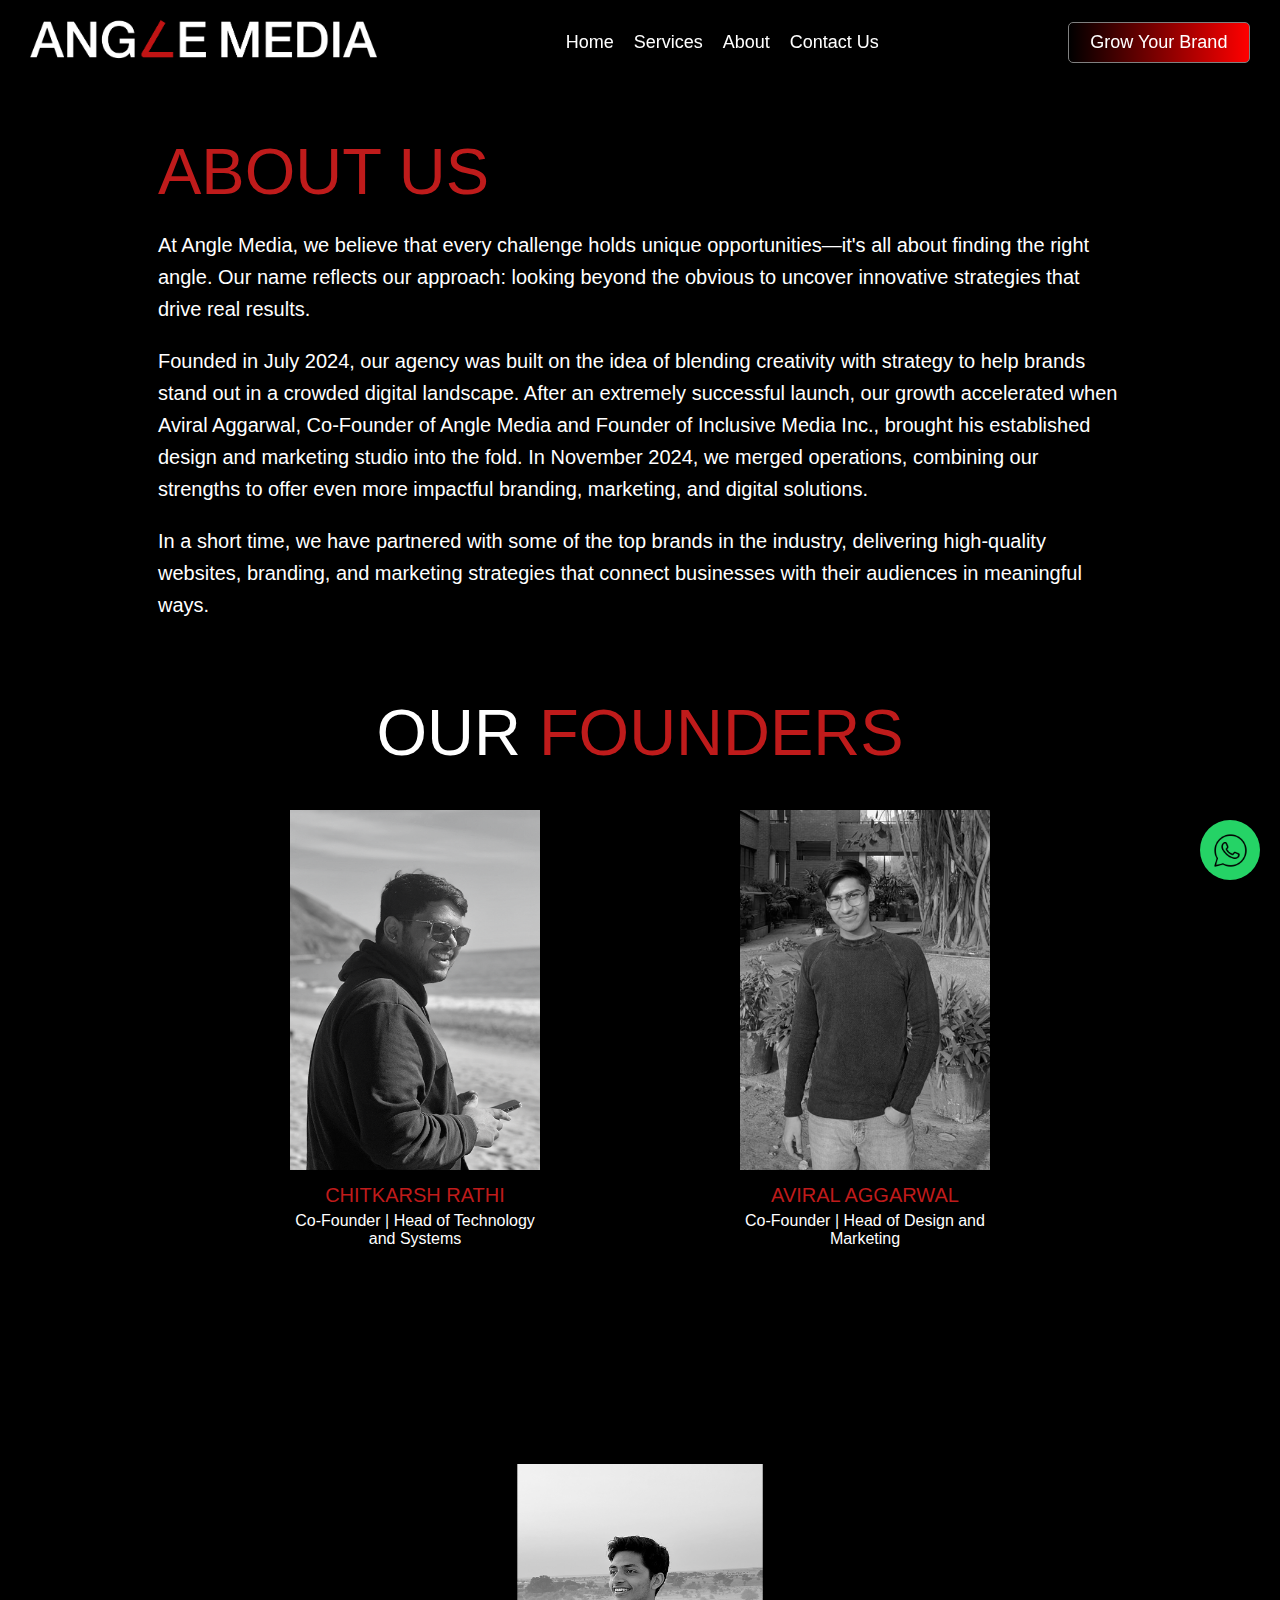
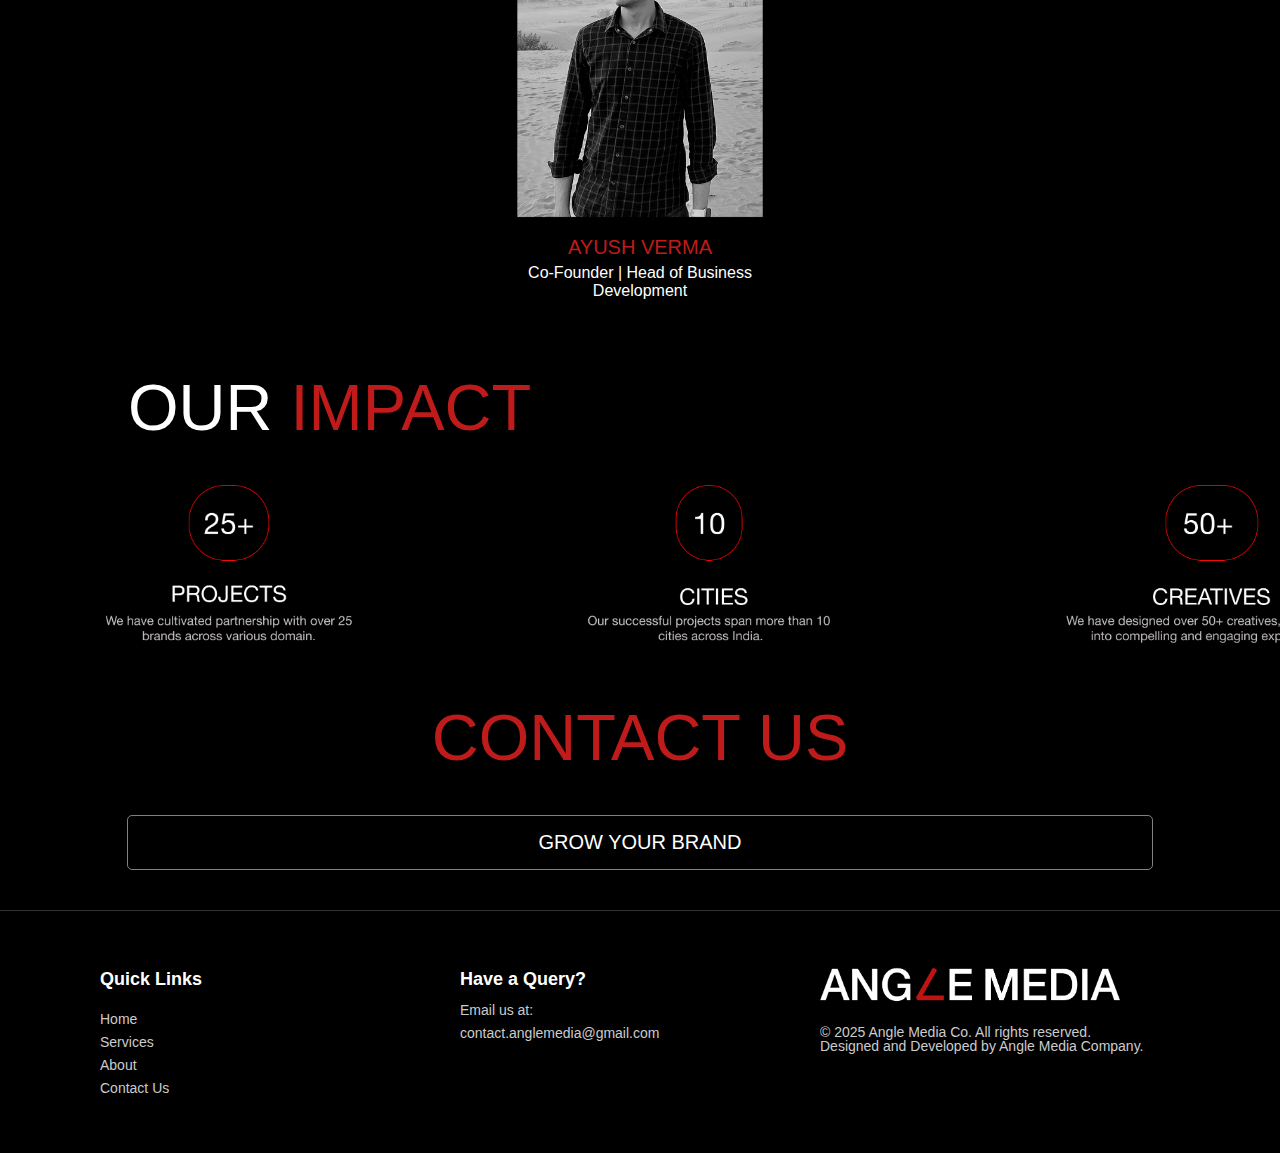
<file: about.html>
<!DOCTYPE html>
<html lang="en">
<head>
    <meta charset="UTF-8">
    <meta name="viewport" content="width=device-width, initial-scale=1.0">
    <title>About - Angle Media Co.</title>
    <link rel="icon" href="assets/images/logowithoutbg.png">
    <link rel="stylesheet" href="styles.css">
</head>
<body>
    <header>
        <div class="logo">
            <a href = "index.html">
                <img src="assets/images/onelinewhite.png" alt="Angle Media Logo"> 
                </a>
        </div>
        <nav>
            <ul>
                <li><a href="index.html">Home</a></li>
                <li><a href="services.html">Services</a></li>
                <li><a href="about.html">About</a></li>
                <li><a href="contact.html">Contact Us</a></li>
            </ul>
        </nav>
        <div class="cta-container">
            <a href="contact.html" class="static-black-red-button">Grow Your Brand</a>
        </div>
    </header>

    <section class="about-container">
    
        <div class="about-section">
            <h2>ABOUT US</h2>
            <p>
                At Angle Media, we believe that every challenge holds unique opportunities—it's all about finding the right angle. Our name reflects 
                our approach: looking beyond the obvious to uncover innovative strategies that drive real results. </p>
            <p>
                Founded in July 2024, our agency was built on the idea of blending creativity with strategy to help brands stand out in a crowded 
                digital landscape. After an extremely successful launch, our growth accelerated when Aviral Aggarwal, Co-Founder of Angle Media and 
                Founder of Inclusive Media Inc., brought his established design and marketing studio into the fold. In November 2024, we merged 
                operations, combining our strengths to offer even more impactful branding, marketing, and digital solutions.
            </p>
            <p>
                In a short time, we have partnered with some of the top brands in the industry, delivering high-quality websites, branding, and 
                marketing strategies that connect businesses with their audiences in meaningful ways.
            </p>
        </div>
    </section>    

    <section class="founders-container">
        <h2><span class = "highlight">OUR</span> FOUNDERS</h2>
        <div class="founders">
            <!-- Founder 1 -->
            <div class="founder">
                <img src="assets/images/founders/Frame-242.png" alt="Founder 1">
                <h3>CHITKARSH RATHI</h3>
                <p>Co-Founder | Head of Technology and Systems</p>
            </div>
    
            <!-- Founder 2 -->
            <div class="founder">
                <img src="assets/images/founders/Frame-244.png" alt="Founder 2">
                <h3>AVIRAL AGGARWAL</h3>
                <p>Co-Founder | Head of Design and Marketing</p>
            </div>
    
            <!-- Founder 3 -->
            <div class="founder">
                <img src="assets/images/founders/Frame-243.png" alt="Founder 3">
                <h3>AYUSH VERMA</h3>
                <p>Co-Founder | Head of Business Development</p>
            </div>
        </div>
    </section>

    <section class="impact-container">
        <h2> <span class = "highlight">OUR</span> IMPACT</h2>
        <img src="assets/images/yeloo.png" alt="Our Impact Image">
    </section>    

    <section class="contact-button-section">
        <h2>CONTACT US</h2>
        <a href="contact.html" class="large-gradient-button">GROW YOUR BRAND</a>
    </section>    

    <a href="https://wa.me/919643130151" target="_blank" class="whatsapp-float">
        <img src="assets/images/icons8-whatsapp-50.png" alt="WhatsApp Icon">
    </a>

    <footer>
        <div class="footer-container">
            <!-- Left Section: Quick Links -->
            <div class="footer-section quick-links">
                <h3>Quick Links</h3>
                <ul>
                    <li><a href="index.html">Home</a></li>
                    <li><a href="services.html">Services</a></li>
                    <li><a href="about.html">About</a></li>
                    <li><a href="contact.html">Contact Us</a></li>
                </ul>
            </div>
    
            <!-- Middle Section: Queries -->
            <div class="footer-section queries">
                <h3>Have a Query?</h3>
                <p>Email us at:</p>
                <a href="mailto:contact.anglemedia@gmail.com">contact.anglemedia@gmail.com</a>
            </div>
    
            <!-- Right Section: Logo + Copyright -->
            <div class="footer-section branding">
                <img src="assets/images/onelinewhite.png" alt="Angle Media Logo">
                <p>&copy; 2025 Angle Media Co. All rights reserved.</p>
                <p>Designed and Developed by Angle Media Company.</p>
            </div>
        </div>
    </footer>

</body>
</html>
</file>
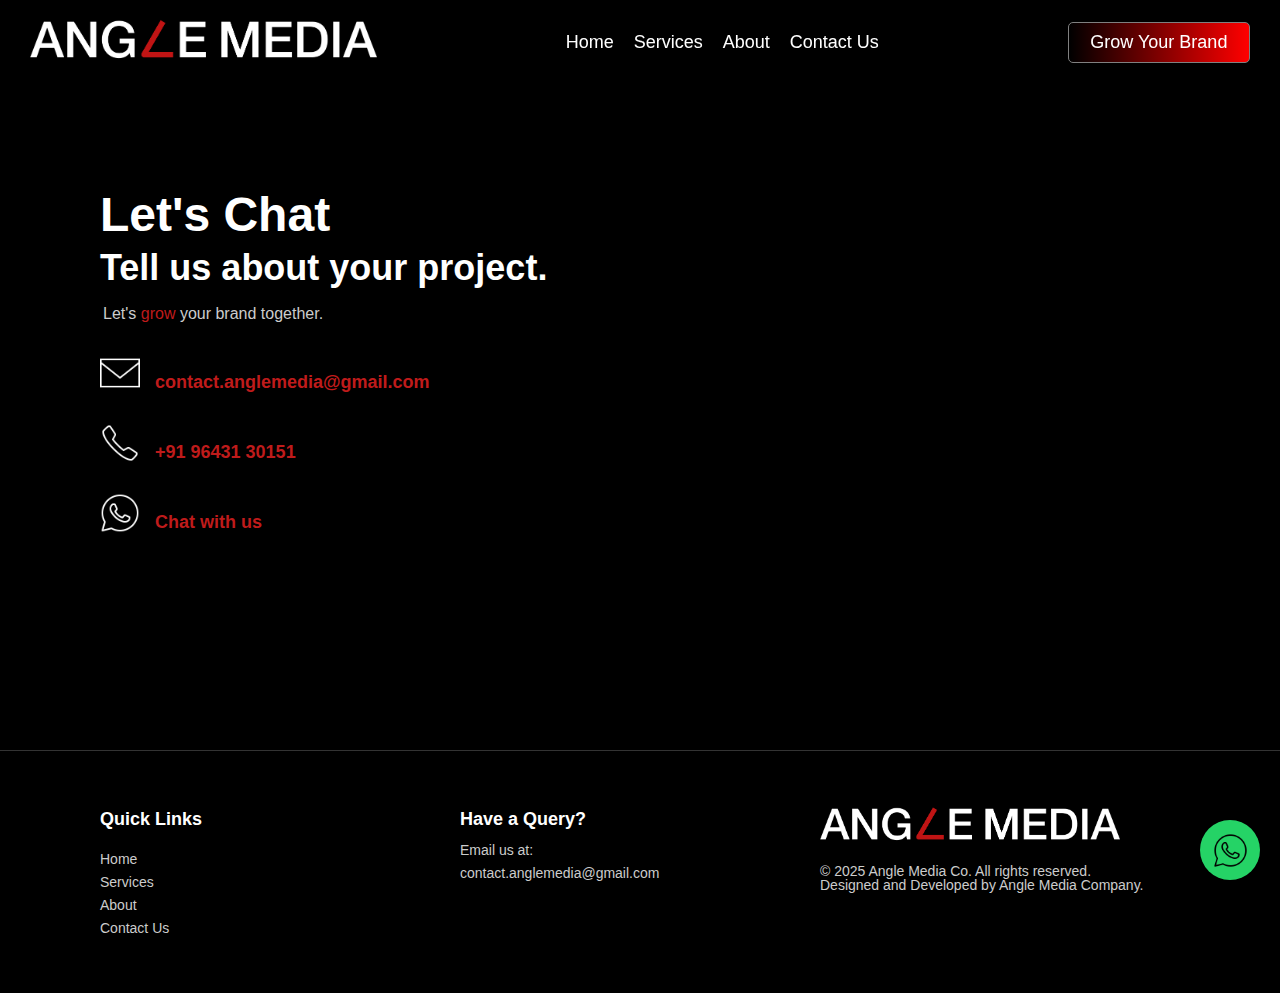
<file: contact.html>
<!DOCTYPE html>
<html lang="en">
<head>
    <meta charset="UTF-8">
    <meta name="viewport" content="width=device-width, initial-scale=1.0">
    <title>Contact - Angle Media Co.</title>
    <link rel="icon" href="assets/images/logowithoutbg.png">
    <link rel="stylesheet" href="styles.css">
</head>
<body>
    <header>
        <div class="logo">
            <a href = "index.html">
                <img src="assets/images/onelinewhite.png" alt="Angle Media Logo"> 
                </a>
        </div>
        <nav>
            <ul>
                <li><a href="index.html">Home</a></li>
                <li><a href="services.html">Services</a></li>
                <li><a href="about.html">About</a></li>
                <li><a href="contact.html">Contact Us</a></li>
            </ul>
        </nav>
        <div class="cta-container">
            <a href="contact.html" class="static-black-red-button">Grow Your Brand</a>
        </div>
    </header>
    <body>

        <section class="contact-container">
            <!-- Left Section -->
            <div class="contact-left">
                <h1>Let's Chat</h1>
                <h2>Tell us about your project.</h2>
                <p class="subtext">Let's <span class= "highlight">grow </span>your brand together.</p>
    
                <div class="contact-details">
                    <!-- Email -->
                    <p>
                        <a href="mailto:contact.anglemedia@gmail.com.com">
                            <img src="assets/images/icons8-email-50.png" alt="Email Icon"> contact.anglemedia@gmail.com
                        </a>
                    </p>
                
                    <!-- Phone -->
                    <p>
                        <a href="tel:+91 9643130151">
                            <img src="assets/images/icons8-phone-50.png" alt="Phone Icon"> +91 96431 30151
                        </a>
                    </p>
                
                    <!-- WhatsApp -->
                    <p>
                        <a href="https://wa.me/919643130151" target="_blank">
                            <img src="assets/images/icons8-whatsapp-50.png" alt="WhatsApp Icon"> Chat with us
                        </a>
                    </p>
                </div>
            </div>
                <div class="contact-right">
                    <div id="my-cal-inline"></div>
                </div>
            </section>
        
            <!-- Cal.com Inline Embed Code -->
            <script type="text/javascript">
              (function (C, A, L) { 
                let p = function (a, ar) { a.q.push(ar); }; 
                let d = C.document; 
                C.Cal = C.Cal || function () { 
                  let cal = C.Cal; 
                  let ar = arguments; 
                  if (!cal.loaded) { 
                    cal.ns = {}; 
                    cal.q = cal.q || []; 
                    d.head.appendChild(d.createElement("script")).src = A; 
                    cal.loaded = true; 
                  } 
                  if (ar[0] === L) { 
                    const api = function () { p(api, arguments); }; 
                    const namespace = ar[1]; 
                    api.q = api.q || []; 
                    if(typeof namespace === "string"){cal.ns[namespace] = cal.ns[namespace] || api;p(cal.ns[namespace], ar);p(cal, ["initNamespace", namespace]);} else p(cal, ar); return;
                  } 
                  p(cal, ar); 
                }; 
              })(window, "https://app.cal.com/embed/embed.js", "init");
        
              Cal("init", "30min", {origin:"https://cal.com"});
        
              Cal.ns["30min"]("inline", {
                elementOrSelector:"#my-cal-inline",
                config: {"layout":"month_view"},
                calLink: "angle-media-company/30min",
              });
        
              Cal.ns["30min"]("ui", {"hideEventTypeDetails":false,"layout":"month_view"});
            </script>
            </div>

            <a href="https://wa.me/919643130151" target="_blank" class="whatsapp-float">
                <img src="assets/images/icons8-whatsapp-50.png" alt="WhatsApp Icon">
            </a>
    
    <footer>
        <div class="footer-container">
            <!-- Left Section: Quick Links -->
            <div class="footer-section quick-links">
                <h3>Quick Links</h3>
                <ul>
                    <li><a href="index.html">Home</a></li>
                    <li><a href="services.html">Services</a></li>
                    <li><a href="about.html">About</a></li>
                    <li><a href="contact.html">Contact Us</a></li>
                </ul>
            </div>
    
            <!-- Middle Section: Queries -->
            <div class="footer-section queries">
                <h3>Have a Query?</h3>
                <p>Email us at:</p>
                <a href="mailto:contact.anglemedia@gmail.com">contact.anglemedia@gmail.com</a>
            </div>
    
            <!-- Right Section: Logo + Copyright -->
            <div class="footer-section branding">
                <img src="assets/images/onelinewhite.png" alt="Angle Media Logo">
                <p>&copy; 2025 Angle Media Co. All rights reserved.</p>
                <p>Designed and Developed by Angle Media Company.</p>
            </div>
        </div>
    </footer>

    </body>
</html>
</file>
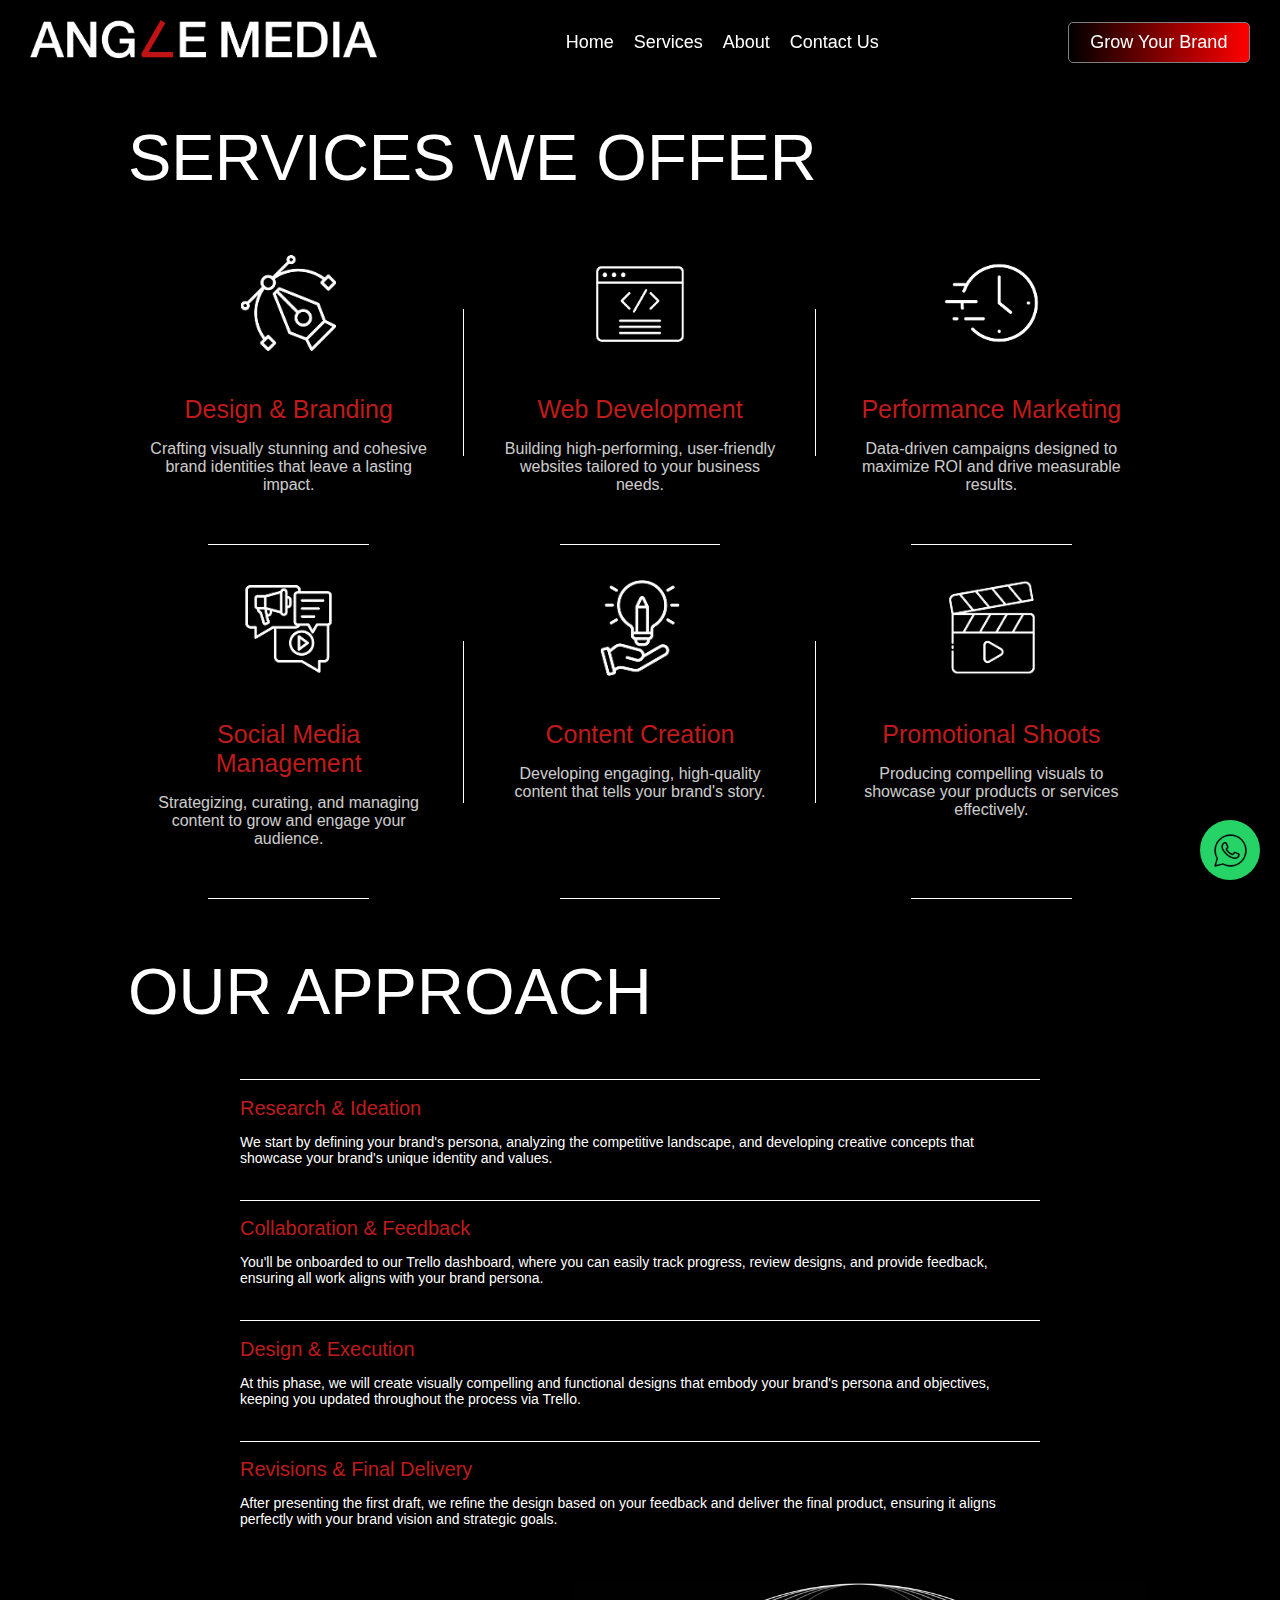
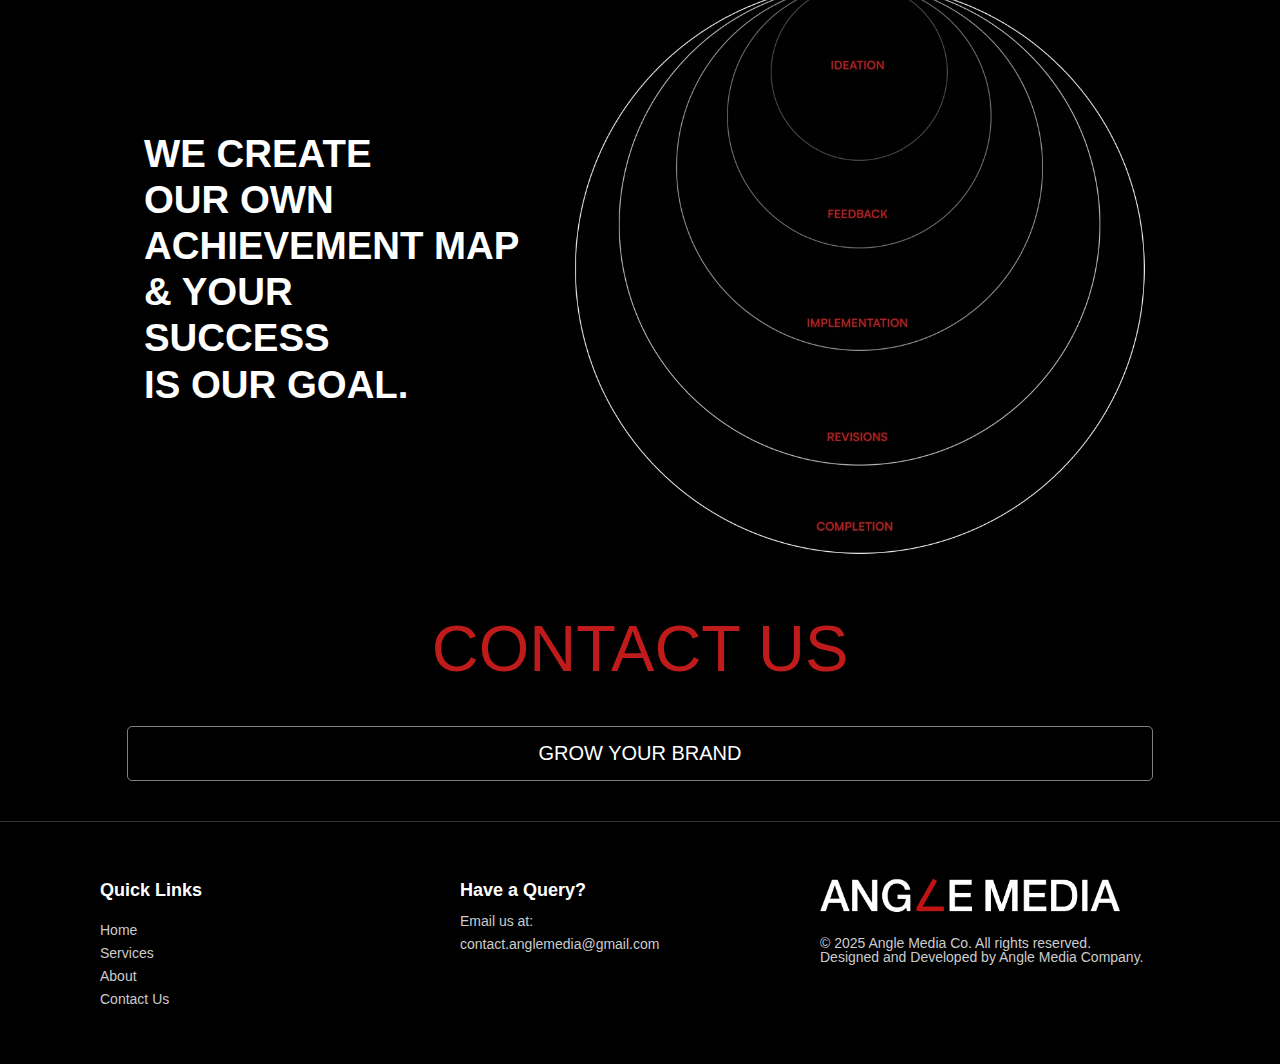
<file: services.html>
<!DOCTYPE html>
<html lang="en">
<head>
    <meta charset="UTF-8">
    <meta name="viewport" content="width=device-width, initial-scale=1.0">
    <title>Services - Angle Media Co.</title>
    <link rel="icon" href="assets/images/logowithoutbg.png">
    <link rel="stylesheet" href="styles.css">
</head>
<body>
    <header>
        <div class="logo">
            <a href = "index.html">
                <img src="assets/images/onelinewhite.png" alt="Angle Media Logo"> 
                </a>
        </div>
        <nav>
            <ul>
                <li><a href="index.html">Home</a></li>
                <li><a href="services.html">Services</a></li>
                <li><a href="about.html">About</a></li>
                <li><a href="contact.html">Contact Us</a></li>
            </ul>
        </nav>
        <div class="cta-container">
            <a href="contact.html" class="static-black-red-button">Grow Your Brand</a>
        </div>
    </header>
    <body>

        <section class="services-page">
            <h2 class="services-heading">SERVICES WE OFFER</h2>
            <div class="services-grid">
                <div class="service-item">
                    <img src="assets/images/curve 1.png" alt="Design & Branding">
                    <h3>Design & Branding</h3>
                    <p>Crafting visually stunning and cohesive brand identities that leave a lasting impact.</p>
                </div>
                <div class="service-item">
                    <img src="assets/images/hbbn 1.png" alt="Web Development">
                    <h3>Web Development</h3>
                    <p>Building high-performing, user-friendly websites tailored to your business needs.</p>
                </div>
                <div class="service-item">
                    <img src="assets/images/curve 3.png" alt="Performance Marketing">
                    <h3>Performance Marketing</h3>
                    <p>Data-driven campaigns designed to maximize ROI and drive measurable results.</p>
                </div>
                <div class="service-item">
                    <img src="assets/images/hhg 1.png" alt="Social Media Management">
                    <h3>Social Media Management</h3>
                    <p>Strategizing, curating, and managing content to grow and engage your audience.</p>
                </div>
                <div class="service-item">
                    <img src="assets/images/kkkk 1.png" alt="Content Creation">
                    <h3>Content Creation</h3>
                    <p>Developing engaging, high-quality content that tells your brand's story.</p>
                </div>
                <div class="service-item">
                    <img src="assets/images/gggh 1.png" alt="Promotional Shoots">
                    <h3>Promotional Shoots</h3>
                    <p>Producing compelling visuals to showcase your products or services effectively.</p>
                </div>
            </div>
            <h2 class="services-heading">OUR APPROACH</h2>
        </section>

        <section class="approach">
            <div class="approach-item">
                <div class="top-line"></div>
                <h2>Research & Ideation</h2>
                <p>We start by defining your brand's persona, analyzing the competitive landscape, and developing creative concepts that showcase your brand's unique identity and values.</p>
            </div>
            
            <div class="approach-item">
                <div class="top-line"></div>
                <h2>Collaboration & Feedback</h2>
                <p>You'll be onboarded to our Trello dashboard, where you can easily track progress, review designs, and provide feedback, ensuring all work aligns with your brand persona.</p>
            </div>
        
            <div class="approach-item">
                <div class="top-line"></div>
                <h2>Design & Execution</h2>
                <p>At this phase, we will create visually compelling and functional designs that embody your brand's persona and objectives, keeping you updated throughout the process via Trello.</p>
            </div>
        
            <div class="approach-item">
                <div class="top-line"></div>
                <h2>Revisions & Final Delivery</h2>
                <p>After presenting the first draft, we refine the design based on your feedback and deliver the final product, ensuring it aligns perfectly with your brand vision and strategic goals.</p>
            </div>
        </section>

        <section class="achievement-map">
            <div class="text-container">
                <h2>WE CREATE <br> OUR OWN <br> ACHIEVEMENT MAP <br> & YOUR <br> SUCCESS <br> IS OUR GOAL.</h2>
            </div>
            <div class="image-container">
                <img src="assets/images/Frame_184.jpg" alt="Achievement Map">
            </div>
        </section>    
        
        <section class="contact-button-section">
            <h2>CONTACT US</h2>
            <a href="contact.html" class="large-gradient-button">GROW YOUR BRAND</a>
        </section>
        
        <a href="https://wa.me/919643130151" target="_blank" class="whatsapp-float">
            <img src="assets/images/icons8-whatsapp-50.png" alt="WhatsApp Icon">
        </a>

    <footer>
        <div class="footer-container">
            <!-- Left Section: Quick Links -->
            <div class="footer-section quick-links">
                <h3>Quick Links</h3>
                <ul>
                    <li><a href="index.html">Home</a></li>
                    <li><a href="services.html">Services</a></li>
                    <li><a href="about.html">About</a></li>
                    <li><a href="contact.html">Contact Us</a></li>
                </ul>
            </div>
    
            <!-- Middle Section: Queries -->
            <div class="footer-section queries">
                <h3>Have a Query?</h3>
                <p>Email us at:</p>
                <a href="mailto:contact.anglemedia@gmail.com">contact.anglemedia@gmail.com</a>
            </div>
    
            <!-- Right Section: Logo + Copyright -->
            <div class="footer-section branding">
                <img src="assets/images/onelinewhite.png" alt="Angle Media Logo">
                <p>&copy; 2025 Angle Media Co. All rights reserved.</p>
                <p>Designed and Developed by Angle Media Company.</p>
            </div>
        </div>
    </footer>

</body>
</html>
</file>
<file: styles.css>
body {
    margin: 0;
    padding: 0;
    font-family: Helvetica, Arial, sans-serif;
    overflow-x: hidden;
    background-color: #000;
    color: #fff;
}

header {
    position: fixed;
    top: 0;
    width: 100%;
    background: rgba(0, 0, 0, 0.7);
    color: white;
    display: flex;
    justify-content: space-between;
    align-items: center;
    padding: 15px 30px;
    backdrop-filter: blur(10px);
    box-sizing: border-box;
    z-index: 1000; /* Ensures header stays above the video */
}

.logo img {
    height: 50px; /* Adjust as needed */
}

nav {
    flex-grow: 1;
    display: flex;
    justify-content: center;
}

nav ul {
    list-style: none;
    margin: 0;
    padding: 0;
    display: flex;
    gap: 20px;
}

nav ul li {
    display: inline;
}

nav ul li a {
    color: white;
    text-decoration: none;
    font-size: 18px;
    transition: 0.3s;
}

nav ul li a:hover {
    color: #bf1b1b;
}

.cta-container {
    display: flex;
    justify-content: flex-end;
    flex-shrink: 0;
}

.cta-button {
    background: #bf1b1b;
    color: white;
    padding: 10px 20px;
    text-decoration: none;
    border-radius: 5px;
    font-size: 18px;
    transition: 0.3s;
    white-space: nowrap;
    display: inline-block;
}

.cta-button:hover {
    background: #e64a19;
}

/* Video Section */
.hero {
    position: relative;
    width: 100%;
    height: 100vh; /* Full viewport height */
    overflow: hidden;
}

.hero-video {
    position: absolute;
    top: 0;
    left: 0;
    width: 100%;
    height: 100%;
    object-fit: cover; /* Ensures the video covers the entire section */
    z-index: -1; /* Places video behind everything */
}

.intro-text {
    text-align: left;
    margin: 50px auto;
    max-width: auto;
    padding-left: 100px; /* Shift content to the left */
}

.intro-text h2 {
    font-size: 40px;
    font-weight: 300;
    color: #fff; /* White text */
    margin-bottom: 10px;
}

.intro-text h1 {
    font-size: 65px;
    font-weight: 500;
    color: #fff; /* White text */
    margin-bottom: 20px;
}

.intro-text .highlight {
    color: #bf1b1b; /* Red for emphasis */
}

.black-red-gradient {
    display: inline-flex;
    padding: 0.875em 2em;
    background: black; /* Static black background */
    font-family: inherit;
    color: #fff;
    text-decoration: none;
    transition: color 2s ease-in-out;
    place-content: center;
    border: 1px solid grey;
    border-color: grey;
    cursor: pointer;
    font-size: 18px;
    border-radius: 5px;
}

.black-red-gradient:hover, 
.black-red-gradient:focus {
    background: linear-gradient(90deg, black, red); /* Black on left transitioning to red */
    color: #fff;
}

.growth-section {
    text-align: center;
    margin: 100px auto;
    color: #fff;
}

.growth-section h2 {
    font-size: 65px;
    font-weight: 500;
    color: #fff;
    margin-bottom: 40px;
}

.growth-section .highlight {
    color: #bf1b1b; /* Red color for emphasis */
}

.growth-container {
    display: flex;
    flex-direction: column;
    align-items: center;
    justify-content: center;
}

.growth-image img {
    width: 900px;
    height: auto;
    margin-bottom: 20px;
}

.growth-steps {
    display: flex;
    justify-content: space-between;
    width: 80%;
    max-width: 900px;
    font-size: 35px;
    font-weight: 300;
    color: #fff;
}

.step-left {
    text-align: left;
    padding-left: 50px;
    flex: 1;
}

.step-center {
    text-align: center;
    flex: 1;
}

.step-right {
    text-align: right;
    flex: 1;
    padding-right: 50px;
    color: #bf1b1b; /* Red color for 'Grow' */
}

.icons-section {
    text-align: center;
    margin: 80px auto;
    color: #fff;
}

.icons-container {
    display: flex;
    justify-content: center;
    gap: 300px;
    margin-bottom: 40px;
}

.icon-item {
    display: flex;
    flex-direction: column;
    align-items: center;
    max-width: 150px;
    white-space: nowrap;
}

.icon-item img {
    width: 1.25in; /* Adjust size of icons */
    height: 1.25in;
}

.icon-item p {
    font-size: 25px;
    font-weight: 500;
    margin-top: 40px;
    color: #bf1b1b;
    white-space: nowrap;
}

.clients-section {
    text-align: center;
    margin: 80px auto;
    color: #fff;
}

.clients-container {
    display: flex;
    justify-content: center;
    gap: 200px;
    margin-bottom: 40px;
}

.client-item {
    display: flex;
    flex-direction: column;
    align-items: center;
    max-width: 150px;
    text-align: center;
    white-space: nowrap;
}

.client-item img {
    width: 2.5in; /* Adjust logo size */
    height: 1.5in; /* Fixed height to align logos */
    object-fit: contain; /* Keeps original aspect ratio */
}

.client-name {
    font-size: 18px;
    font-weight: bold;
    margin-top: 2px;
    white-space: nowrap;
}

.client-work {
    font-size: 10px;
    font-weight: normal;
    color: #ccc;
    margin-top: -10px;
    text-align: left;
    white-space: nowrap;
}

.booking-section {
    text-align: center;
    color: #fff;
    font-size: 55px;
    font-weight: 300;
    color: #fff;
    margin-bottom: -30px;
}

.booking-section p {
    color: #fff;
    font-size: 25px;
    font-weight: lighter;
    margin-bottom: 40px;
}

.booking-section .highlight {
    color: #bf1b1b; /* Red color for emphasis */
}

.static-black-red-button {
    display: inline-flex;
    padding: 0.5em 1.2em;
    background: linear-gradient(90deg, black, red); /* Always gradient */
    font-family: inherit;
    color: #fff;
    text-decoration: none;
    transition: box-shadow 0.3s ease-in-out, transform 0.2s ease;
    place-content: center;
    border: 1px solid grey;
    font-size: 18px;
    border-radius: 5px;
    cursor: pointer;
    font-family: Helvetica, Arial, sans-serif;
}

/* Hover Effect - Subtle Glow */
.static-black-red-button:hover, 
.static-black-red-button:focus {
    box-shadow: 0px 0px 10px rgba(255, 0, 0, 0.6); /* Red glow */
    transform: scale(1.05); /* Slight enlargement */
}

/* Contact Page Styling */
.contact-container {
    display: flex;
    justify-content: space-between;
    align-items: center;
    padding: 100px;
    background-color: #000;
    color: #fff;
    margin-top: 50px;
    flex-wrap: wrap;
}

.contact-left {
    flex: 1;
    max-width: 45%;
}

.contact-left h1 {
    margin-top: -50px;
    font-size: 48px;
    font-weight: bold;
    margin-bottom: 10px;
}

.contact-left h2 {
    margin-top: -5px;
    font-size: 36px;
    font-weight: 600;
    margin-bottom: 10px;
}

.contact-left .subtext {
    font-size: 16px;
    color: #ccc;
    margin-bottom: 30px;
    margin-left: 3px;
}

.contact-details p {
    font-size: 18px;
    margin: 10px 0;
}

.contact-details a {
    text-decoration: none;
    color: #bf1b1b; /* Red color */
    font-weight: bold;
}

.contact-details a:hover {
    color: #fff;
}

/* Right Side - Cal.com Embed */
.contact-right {
    flex: 1;
    max-width: 55%;
    min-height: 500px;
    min-width: 300px;
}

#my-cal-inline {
    width: 100%;
    height: 500px;
    overflow: scroll;
    border-radius: 10px;
}

.contact-details img {
    width: 40px;  /* Adjust icon size */
    height: auto;
    margin-right: 10px; /* Space between icon and text */
    vertical-align: middle;
    filter: invert(1);
    margin-bottom: 20px;
}

.contact-container .highlight {
    color: #bf1b1b; /* Red color for emphasis */
}

.whatsapp-float {
    position: fixed;
    bottom: 20px;
    right: 20px;
    width: 60px;
    height: 60px;
    background-color: #25D366; /* WhatsApp Green */
    border-radius: 50%;
    display: flex;
    align-items: center;
    justify-content: center;
    box-shadow: 2px 2px 10px rgba(0, 0, 0, 0.2);
    transition: transform 0.3s ease-in-out, box-shadow 0.3s ease-in-out;
    z-index: 1000;
}

.whatsapp-float img {
    width: 35px; /* Adjust icon size */
    height: auto;
}

.whatsapp-float:hover {
    transform: scale(1.1);
    box-shadow: 3px 3px 15px rgba(0, 0, 0, 0.3);
}

/* About Page Container */
.about-container {
    width: 80%;
    margin: 50px auto;
    color: white;
    text-align: left;
}

/* Mission & Vision Section */
.mission-vision {
    display: flex;
    justify-content: space-between;
    gap: 40px;
}

.mission, .vision {
    flex: 1;
    background-color: black;
    padding: 30px;
    border-radius: 5px;
    text-align: center;

}

.mission h2, .vision h2, .about-section h2 {
    color: #bf1b1b; /* Red color */
    font-size: 65px;
    font-weight: 500;
    margin-bottom: 10px;
    text-align: left;
}

.mission p, .vision p, .about-section p {
    font-size: 20px;
    line-height: 1.6;
    font-weight: lighter;
}

/* About Section */
.about-section {
    margin-top: 0px;
    background-color: black;
    padding: 30px;
    border-radius: 5px;
    text-align: left;
}

/* Founders Section */
.founders-container {
    width: 80%;
    margin: 50px auto;
    text-align: center;
    color: white;
    margin-top: -30px;
}

/* Section Heading */
.founders-container h2 {
    font-size: 65px;
    font-weight: 500;
    margin-bottom: 20px;
    color: #bf1b1b; /* Red heading */
    text-align: center;
}

.founders-container h2 .highlight {
    color: white;
}

/* Founders Grid */
.founders {
    display: flex;
    justify-content: center;
    gap: 200px;
    flex-wrap: wrap;
    margin-top: 40px;
}

/* Individual Founder */
.founder {
    text-align: center;
    max-width: 250px;
}

.founder img {
    width: 100%;
    max-width: 250px;
    height: auto;
}

/* Founder Name */
.founder h3 {
    color: #bf1b1b; /* Red name */
    font-size: 20px;
    margin-top: 10px;
    font-weight: normal;
}

/* Founder Title */
.founder p {
    color: white; /* White title */
    font-size: 16px;
    margin-top: -15px;
    font-weight: lighter;
}

/* Our Impact Section */
.impact-container {
    width: 80%;
    margin: 50px auto;
    text-align: center;
}

/* Heading in Red */
.impact-container h2 {
    font-size: 65px;
    font-weight: 500;
    color: #bf1b1b; /* Red heading */
    text-transform: uppercase;
    margin-bottom: 40px;
    text-align: left;
}

.impact-container h2 .highlight {
    color: white;
}

/* Impact Image */
.impact-container img {
    max-width: 1300px; /* Adjust as needed */
    width: 1300px;
    height: auto;
    margin-left: -25px;
}

/* Contact Us Section */
.contact-button-section {
    text-align: center;
    margin-top: 50px;
}

/* Heading Style */
.contact-button-section h2 {
    font-size: 65px;
    font-weight: 500;
    color: #bf1b1b; /* Red heading */
    text-transform: uppercase;
    margin-bottom: 40px;
}

/* Large Gradient Button */
.large-gradient-button {
    display: inline-block;
    width: 80%; /* Spans 80% of the page */
    padding: 15px 0;
    background: black;
    font-family: inherit;
    font-size: 20px;
    color: #fff;
    text-decoration: none;
    text-align: center;
    border-radius: 5px;
    transition: background 0.5s ease-in-out, transform 0.2s ease-in-out;
    border: 1px solid grey;
    cursor: pointer;
    margin-bottom: 40px;
}

/* Hover Effect */
.large-gradient-button:hover {
    background: linear-gradient(90deg, black, red); /* Black to Red Gradient */
    transform: scale(1.02); /* Slight scale-up effect */
}

.services-page {
    text-align: center;
    padding: 50px 10%;
    background-color: #000; /* Adjust as needed */
}

.services-heading {
    margin-top: 70px;
    color: white;
    font-size: 65px;
    font-weight: 500;
    margin-bottom: 40px;
    text-align: left;
}

.services-grid {
    display: grid;
    grid-template-columns: repeat(3, 1fr);
    gap: 30px;
    position: relative;
}

.service-item {
    background-color: transparent;
    color: white;
    padding: 20px;
    text-align: center;
    position: relative;
}

.service-item img {
    width: 2in;
    height: 1in;
    object-fit: contain;
    margin-bottom: 15px;
}

.service-item h3 {
    font-size: 25px;
    font-weight: 500;
    color: #bf1b1b;
    margin-bottom: 10px;
}

.service-item p {
    font-size: 16px;
    opacity: 0.8;
}

/* Grid Borders - Partial Tic Tac Toe Style */
.service-item::after,
.service-item::before {
    content: "";
    position: absolute;
    background-color: white;
}

/* Horizontal Lines */
.service-item:not(:nth-child(4)):after {
    content: "";
    position: absolute;
    width: 50%;
    height: 1px;
    bottom: -15px;
    left: 25%;
    background-color: white;
}

/* Vertical Lines */
.service-item:not(:nth-child(3n)):before {
    content: "";
    position: absolute;
    width: 1px;
    height: 50%;
    right: -15px;
    top: 25%;
    background-color: white;
}

.service-item:nth-child(4)::after {
    content: "";
    position: absolute;
    width: 50%;
    height: 1px;
    bottom: -15px;
    left: 25%;
    background-color: white;
}

.approach {
    display: flex;
    flex-direction: column;
    gap: 20px;
    max-width: 800px;
    margin: 0 auto;
    margin-top: -40px;
}

/* The top horizontal line - same for all headings */
.top-line {
    width: 100%;
    height: 1px;
    background-color: white;
    margin-bottom: 10px;
}

/* Styling for each section */
.approach-item h2 {
    font-size: 20px;
    font-weight: 400;
    color: #bf1b1b;
    text-align: left;
    margin-bottom: 10px;
}

/* Paragraph text */
.approach-item p {
    font-size: 14px;
    color: white;
    text-align: left;
}

.achievement-map {
    display: flex;
    align-items: center;
    justify-content: space-between;
    width: 80%;
    height: 80%; /* Full-screen height */
    background-color: black;
    padding: 0 5%;
    margin-left: 80px;
    margin-top: 40px;
    margin-bottom: 40px;
}

.text-container {
    width: 40%;
    color: white;
    font-size: 2vw;
    font-weight: bold;
    text-transform: uppercase;
    line-height: 1.2;
}

.image-container {
    width: 60%;
    display: flex;
    justify-content: center;
    align-items: center;
}

.image-container img {
    width: 6in;
    height: 6in;
    object-fit: contain;
}



/* Footer Styles */
footer {
    background-color: #000;
    color: #fff;
    padding: 40px 100px;
    border-top: 1px solid #333;
}

.footer-container {
    display: flex;
    justify-content: space-between;
    align-items: flex-start;
    flex-wrap: wrap;
}

.footer-section {
    flex: 1;
    min-width: 200px;
    margin-right: 20px;
}

.footer-section h3 {
    font-size: 18px;
    margin-bottom: 20px;
}

.footer-section ul {
    list-style: none;
    padding: 0;
}

.footer-section ul li {
    margin-bottom: 5px;
}

.footer-section ul li a {
    text-decoration: none;
    color: #ccc;
    transition: color 0.3s ease;
}

.footer-section ul li a:hover {
    color: #bf1b1b; /* Red on hover */
}

.footer-section p, 
.footer-section a {
    font-size: 14px;
    color: #ccc;
    text-decoration: none;
}

.footer-section p {
    font-size: 14px;
    color: #ccc;
    text-decoration: none;
    line-height: 0; /* Reduce space between lines */
    margin-top: 1px; /* Reduce gap above text */
}

.footer-section a:hover {
    color: #bf1b1b;
}

.footer-section img {
    margin-top: 12px;
    width: 300px;
    height: auto; 
    margin-bottom: 20px;
}


/* Responsive Design */
@media (max-width: 768px) {
    header {
        flex-direction: column;
        align-items: center;
        padding: 10px;
    }
    
    nav ul {
        flex-direction: column;
        gap: 10px;
    }
    
    .cta-container {
        justify-content: center;
        margin-top: 10px;
    }

    .footer-container {
        flex-direction: column;
        text-align: center;
    }

    .footer-section {
        margin-bottom: 20px;
    }

    .founders {
        flex-direction: column;
        align-items: center;
    }
}
</file>
